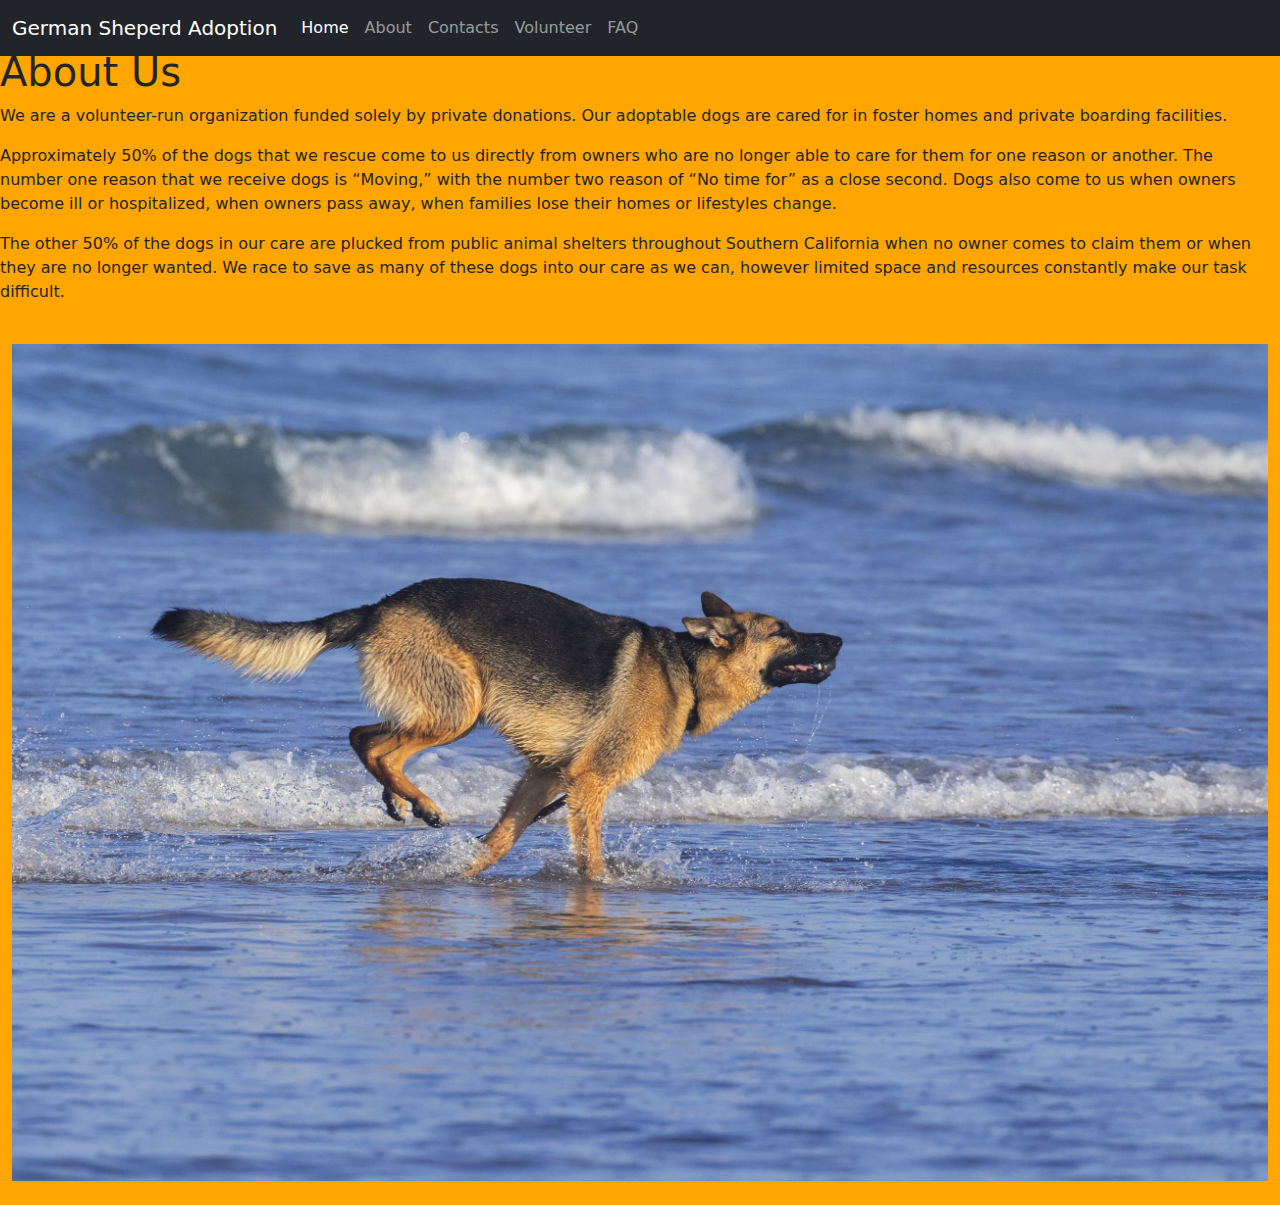
<file: About.html>
<!DOCTYPE html>
<html lang="en">
<head>
    <meta charset="UTF-8">
    <meta name="viewport" content="width=device-width, initial-scale=1.0">
    <title>German Sheperd Adoption</title>
    <link href="https://cdn.jsdelivr.net/npm/bootstrap@5.3.0/dist/css/bootstrap.min.css" rel="stylesheet">

</head>
<body style="background-color: orange;">

   
    <nav class="navbar navbar-expand-lg navbar-dark bg-dark fixed-top">     <!-- Navigation Bar -->
        <div class="container-fluid">
            <a class="navbar-brand" href="#">German Sheperd Adoption</a>
            <button class="navbar-toggler" type="button" data-bs-toggle="collapse" data-bs-target="#navbarNav">
                <span class="navbar-toggler-icon"></span>
            </button>
            <div class="collapse navbar-collapse" id="navbarNav">
                <ul class="navbar-nav">
                    <li class="nav-item"><a class="nav-link active" href="index.html">Home</a></li>
                    <li class="nav-item"><a class="nav-link" href="About.html">About</a></li>
                    <li class="nav-item"><a class="nav-link" href="Contacts.html">Contacts</a></li>
                    <li class="nav-item"><a class="nav-link" href="volunteer.html">Volunteer</a></li>
                    <li class="nav-item"><a class="nav-link" href="faq.html">FAQ</a></li>

                </ul>
            </div>
        </div>
    </nav>
    

    <main class="mt-5">                <!-- Main Content -->
        <h1>About Us</h1>     
        <p>We are a volunteer-run organization funded solely by private donations. Our adoptable dogs are cared for in foster homes and private boarding facilities.</p>
        <p>Approximately 50% of the dogs that we rescue come to us directly from owners who are no longer able to care for them for one reason or another. The number one reason that we receive dogs is “Moving,” with the number two reason of “No time for” as a close second. Dogs also come to us when owners become ill or hospitalized, when owners pass away, when families lose their homes or lifestyles change.</p>
        <p>The other 50% of the dogs in our care are plucked from public animal shelters throughout Southern California when no owner comes to claim them or when they are no longer wanted. We race to save as many of these dogs into our care as we can, however limited space and resources constantly make our task difficult.</p>
    </main>

    <div class="container-fluid text-center py-4">        <!-- Collapsing Image -->   
        <img src="Images/dog4.jpg" class="img-fluid w-100" alt="Footer">

        <script src="https://cdn.jsdelivr.net/npm/bootstrap@5.3.0/dist/js/bootstrap.bundle.min.js"></script>
</body>
</html>
</file>
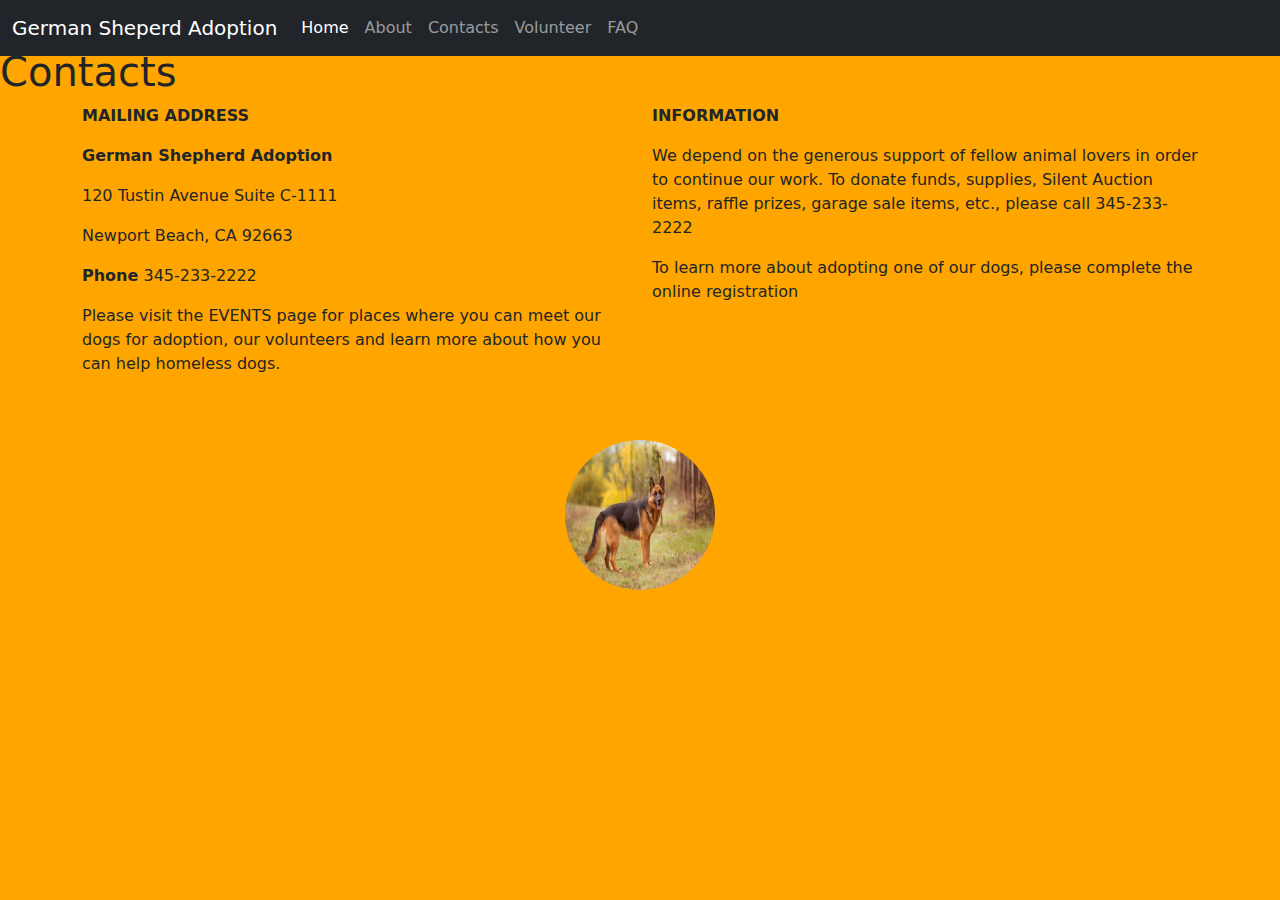
<file: Contacts.html>
<!DOCTYPE html>
<html lang="en">
<head>
    <meta charset="UTF-8">
    <meta name="viewport" content="width=device-width, initial-scale=1.0">
    <title>German Sheperd Adoption</title>
    <link href="https://cdn.jsdelivr.net/npm/bootstrap@5.3.0/dist/css/bootstrap.min.css" rel="stylesheet">

</head>
<body style="background-color: orange;">

   
    <nav class="navbar navbar-expand-lg navbar-dark bg-dark fixed-top">     <!-- Navigation Bar -->
        <div class="container-fluid">
            <a class="navbar-brand" href="#">German Sheperd Adoption</a>
            <button class="navbar-toggler" type="button" data-bs-toggle="collapse" data-bs-target="#navbarNav">
                <span class="navbar-toggler-icon"></span>
            </button>
            <div class="collapse navbar-collapse" id="navbarNav">
                <ul class="navbar-nav">
                    <li class="nav-item"><a class="nav-link active" href="index.html">Home</a></li>
                    <li class="nav-item"><a class="nav-link" href="About.html">About</a></li>
                    <li class="nav-item"><a class="nav-link" href="Contacts.html">Contacts</a></li>
                    <li class="nav-item"><a class="nav-link" href="volunteer.html">Volunteer</a></li>
                    <li class="nav-item"><a class="nav-link" href="faq.html">FAQ</a></li>

                </ul>
            </div>
        </div>
    </nav>


    <main class="mt-5">         <!--Body divided into two columns-->
        <h1>Contacts</h1>      
        <div class="container">
            <div class="row">
                <div class="col-md-6">              <!--Column 1-->
                    <p><strong>MAILING ADDRESS</strong></p>
                    <p><strong>German Shepherd Adoption</strong></p>
                    <p>120 Tustin Avenue Suite C-1111</p>
                    <p>Newport Beach, CA 92663</p>
                    <p><strong>Phone</strong> 345-233-2222</p>
                    <p>Please visit the EVENTS page for places where you can meet our dogs for adoption, our volunteers and learn more about how you can help homeless dogs.</p>
               </div>
               <div class="col-md-6">               <!--Column 2-->
                    <p><strong>INFORMATION</strong></p>
                    <p>We depend on the generous support of fellow animal lovers in order to continue our work. To donate funds, supplies, Silent Auction items, raffle prizes, garage sale items, etc., please call 345-233-2222</p>
                    <p>To learn more about adopting one of our dogs, please complete the online registration</p>
               </div>
            </div>
        </div>              
        <div class="container-fluid text-center py-4">  <!--Cicular Image -->
            <img src="Images/dog2.jpg" class="rounded-circle mt-4" alt="Profile Image" width="150" height="150">
        </div>
   </main>

   <script src="https://cdn.jsdelivr.net/npm/bootstrap@5.3.0/dist/js/bootstrap.bundle.min.js"></script>
</body>
</html>
</file>
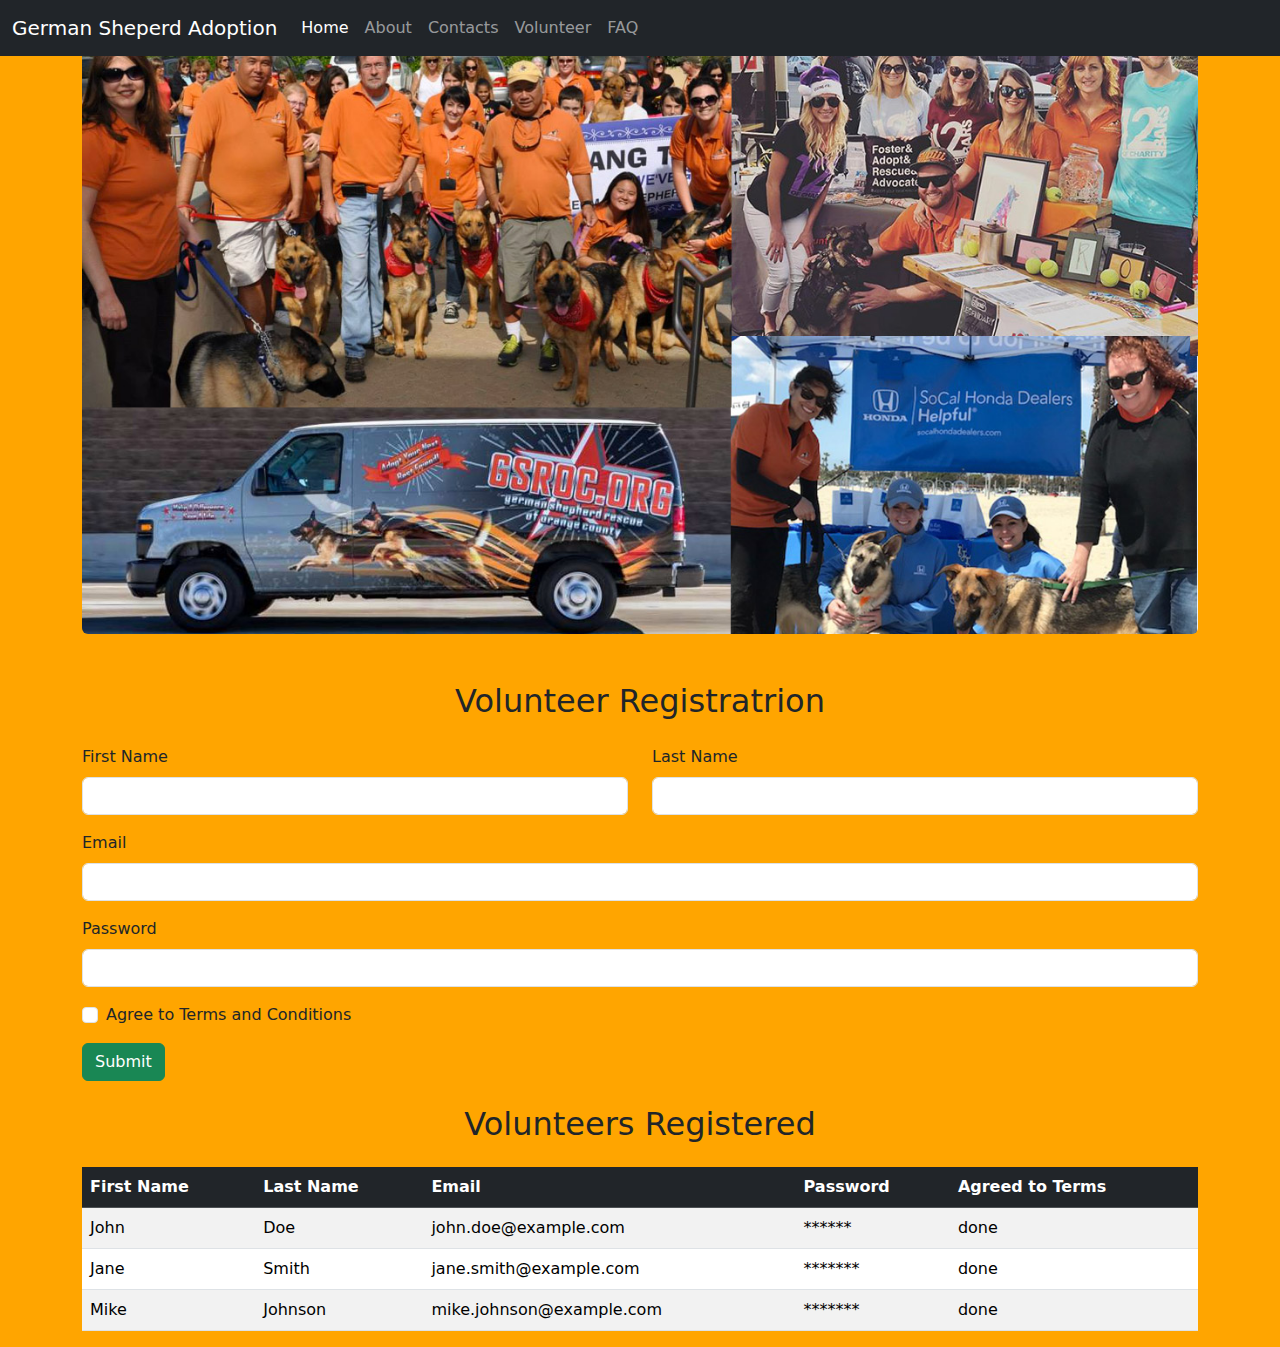
<file: volunteer.html>
<!DOCTYPE html>
<html lang="en">
<head>
    <meta charset="UTF-8">
    <meta name="viewport" content="width=device-width, initial-scale=1.0">
    <title>German Sheperd Adoption</title>
    <link href="https://cdn.jsdelivr.net/npm/bootstrap@5.3.0/dist/css/bootstrap.min.css" rel="stylesheet">

</head>
<body style="background-color: orange;">


   
    <nav class="navbar navbar-expand-lg navbar-dark bg-dark fixed-top">     <!-- Navigation Bar -->
        <div class="container-fluid">
            <a class="navbar-brand" href="#">German Sheperd Adoption</a>
            <button class="navbar-toggler" type="button" data-bs-toggle="collapse" data-bs-target="#navbarNav">
                <span class="navbar-toggler-icon"></span>
            </button>
            <div class="collapse navbar-collapse" id="navbarNav">
                <ul class="navbar-nav">
                    <li class="nav-item"><a class="nav-link active" href="index.html">Home</a></li>
                    <li class="nav-item"><a class="nav-link" href="About.html">About</a></li>
                    <li class="nav-item"><a class="nav-link" href="Contacts.html">Contacts</a></li>
                    <li class="nav-item"><a class="nav-link" href="volunteer.html">Volunteer</a></li>
                    <li class="nav-item"><a class="nav-link" href="faq.html">FAQ</a></li>

                </ul>
            </div>
        </div>
    </nav>



<div class="container mt-4 text-center">
    <img src="Images/dog9.jpg" alt="Registration Banner" class="img-fluid rounded">
</div>



<div class="container mt-5">                                    <!-- User Registration Form -->
            <h2 class="text-center text-dark mb-4">Volunteer Registratrion</h2>
        <form class="needs-validation" novalidate>
            <div class="row mb-3">
                <div class="col-md-6">
                    <label for="firstName" class="form-label">First Name</label>
                    <input type="text" class="form-control" id="firstName" required>
                    <div class="invalid-feedback">
                        First Name is required.
                    </div>
                </div>
                <div class="col-md-6">
                    <label for="lastName" class="form-label">Last Name</label>
                    <input type="text" class="form-control" id="lastName" required>
                    <div class="invalid-feedback">
                        Last Name is required.
                    </div>
                </div>
            </div>
            <div class="mb-3">
                <label for="email" class="form-label">Email</label>
                <input type="email" class="form-control" id="email" required>
                <div class="invalid-feedback">
                    Please provide a valid email.
                </div>
            </div>
            <div class="mb-3">
                <label for="password" class="form-label">Password</label>
                <input type="password" class="form-control" id="password" required>
                <div class="invalid-feedback">
                    Password is required.
                </div>
            </div>
            <div class="mb-3 form-check">
                <input type="checkbox" class="form-check-input" id="terms" required>
                <label class="form-check-label" for="terms">Agree to Terms and Conditions</label>
                <div class="invalid-feedback">
                    You must agree before submitting.
                </div>
            </div>
            <button type="submit" class="btn btn-success">Submit</button>
        </form>
    </div>
   
    <div class="container mt-4">                                   <!-- Data Table -->
    <h2 class="text-center text-dark mb-4">Volunteers Registered</h2>
    <div class="table-responsive">
        <table class="table table-striped table-hover">
            <thead class="table-dark">
                <tr>
                    <th>First Name</th>
                    <th>Last Name</th>
                    <th>Email</th>
                    <th>Password</th>
                    <th>Agreed to Terms</th>
                </tr>
            </thead>
            <tbody>
                <tr>
                    <td>John</td>
                    <td>Doe</td>
                    <td>john.doe@example.com</td>
                    <td>******</td>
                    <td>done</td>
                </tr>
                <tr>
                    <td>Jane</td>
                    <td>Smith</td>
                    <td>jane.smith@example.com</td>
                    <td>*******</td>
                    <td>done</td>
                </tr>
                <tr>
                    <td>Mike</td>
                    <td>Johnson</td>
                    <td>mike.johnson@example.com</td>
                    <td>*******</td>
                    <td>done</td>
                </tr>
            </tbody>
        </table>
    </div>
</div>


    <script src="https://cdn.jsdelivr.net/npm/bootstrap@5.3.0/dist/js/bootstrap.bundle.min.js"></script>
</body>
</html>
</file>
